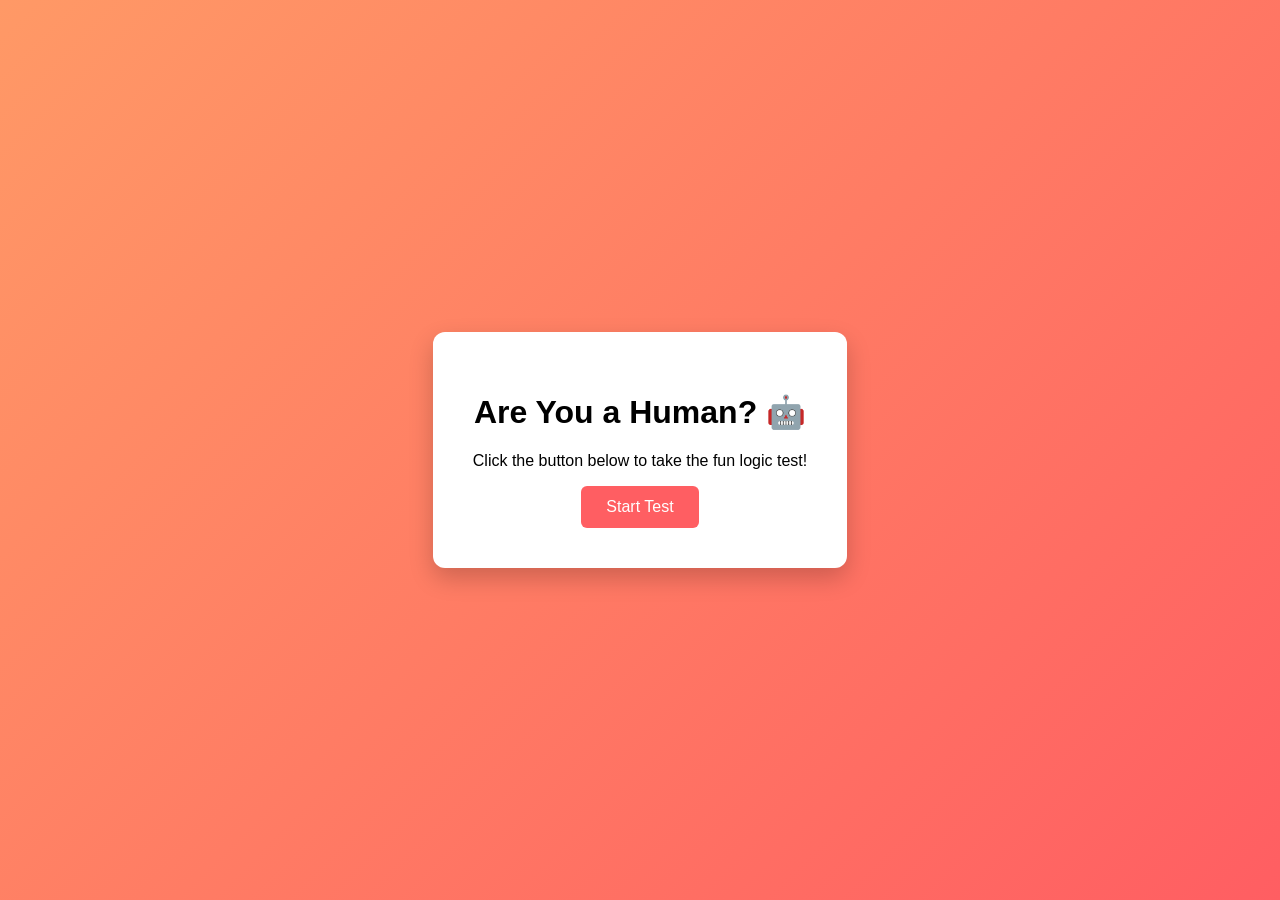
<file: GDG mini 2.html/mini 2.html>
<!DOCTYPE html>
<html lang="en">
<head>
    <meta charset="UTF-8">
    <title>Are You a Human?</title>
    <link rel="stylesheet" href="mini 2.css">
</head>
<body>

    <div class="container">
        <h1>Are You a Human? 🤖</h1>
        <p>Click the button below to take the fun logic test!</p>
        <button id="startBtn">Start Test</button>
    </div>

    <script src="mini 2.js"></script>
</body>
</html>
</file>
<file: GDG mini 2.html/mini 2.css>
body {
    margin: 0;
    font-family: Arial, sans-serif;
    background: linear-gradient(135deg, #ff9966, #ff5e62);
    display: flex;
    justify-content: center;
    align-items: center;
    height: 100vh;
}

.container {
    background: white;
    padding: 40px;
    text-align: center;
    border-radius: 12px;
    box-shadow: 0 10px 25px rgba(0,0,0,0.2);
    animation: slideIn 1s ease;
}

button {
    padding: 12px 25px;
    font-size: 16px;
    border: none;
    border-radius: 6px;
    cursor: pointer;
    background-color: #ff5e62;
    color: white;
    transition: transform 0.3s ease, background 0.3s ease;
}

button:hover {
    background-color: #e0484c;
    transform: scale(1.1);
}

@keyframes slideIn {
    from {
        opacity: 0;
        transform: translateY(-30px);
    }
    to {
        opacity: 1;
        transform: translateY(0);
    }
}
</file>
